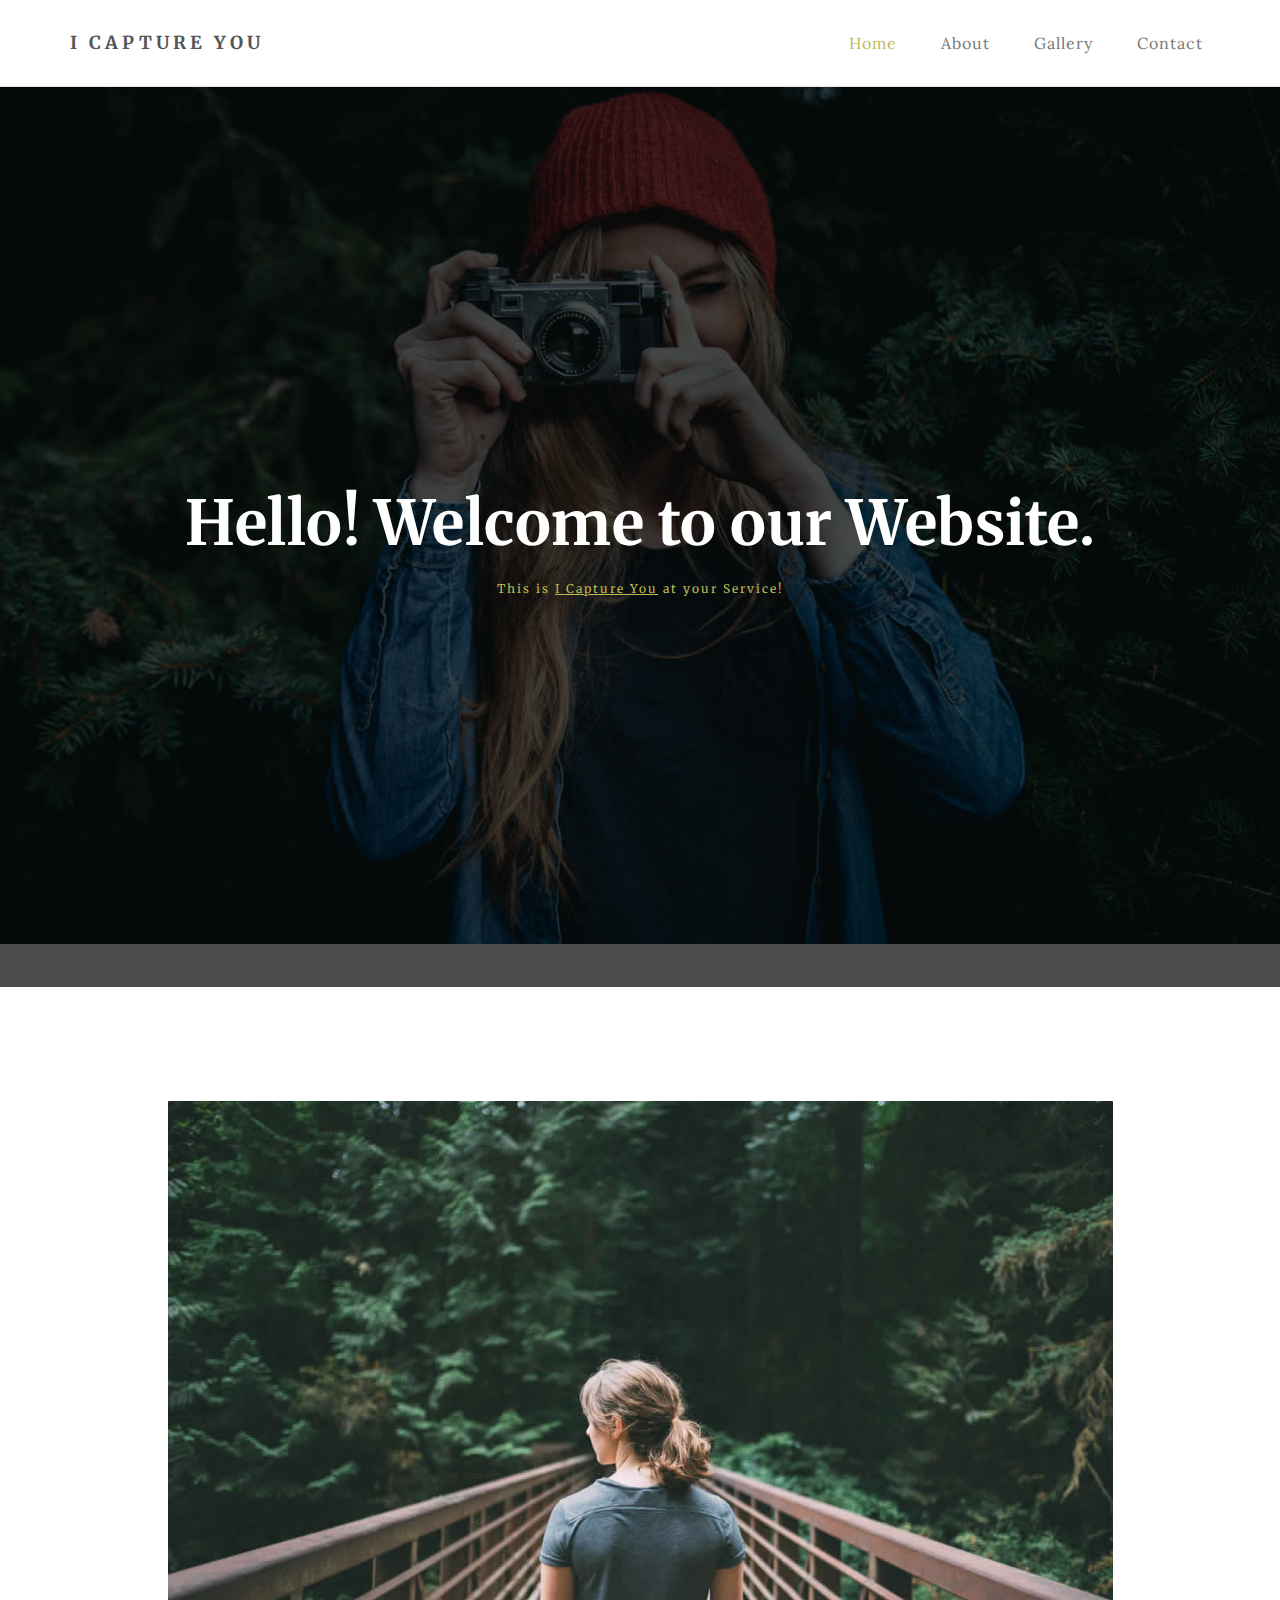
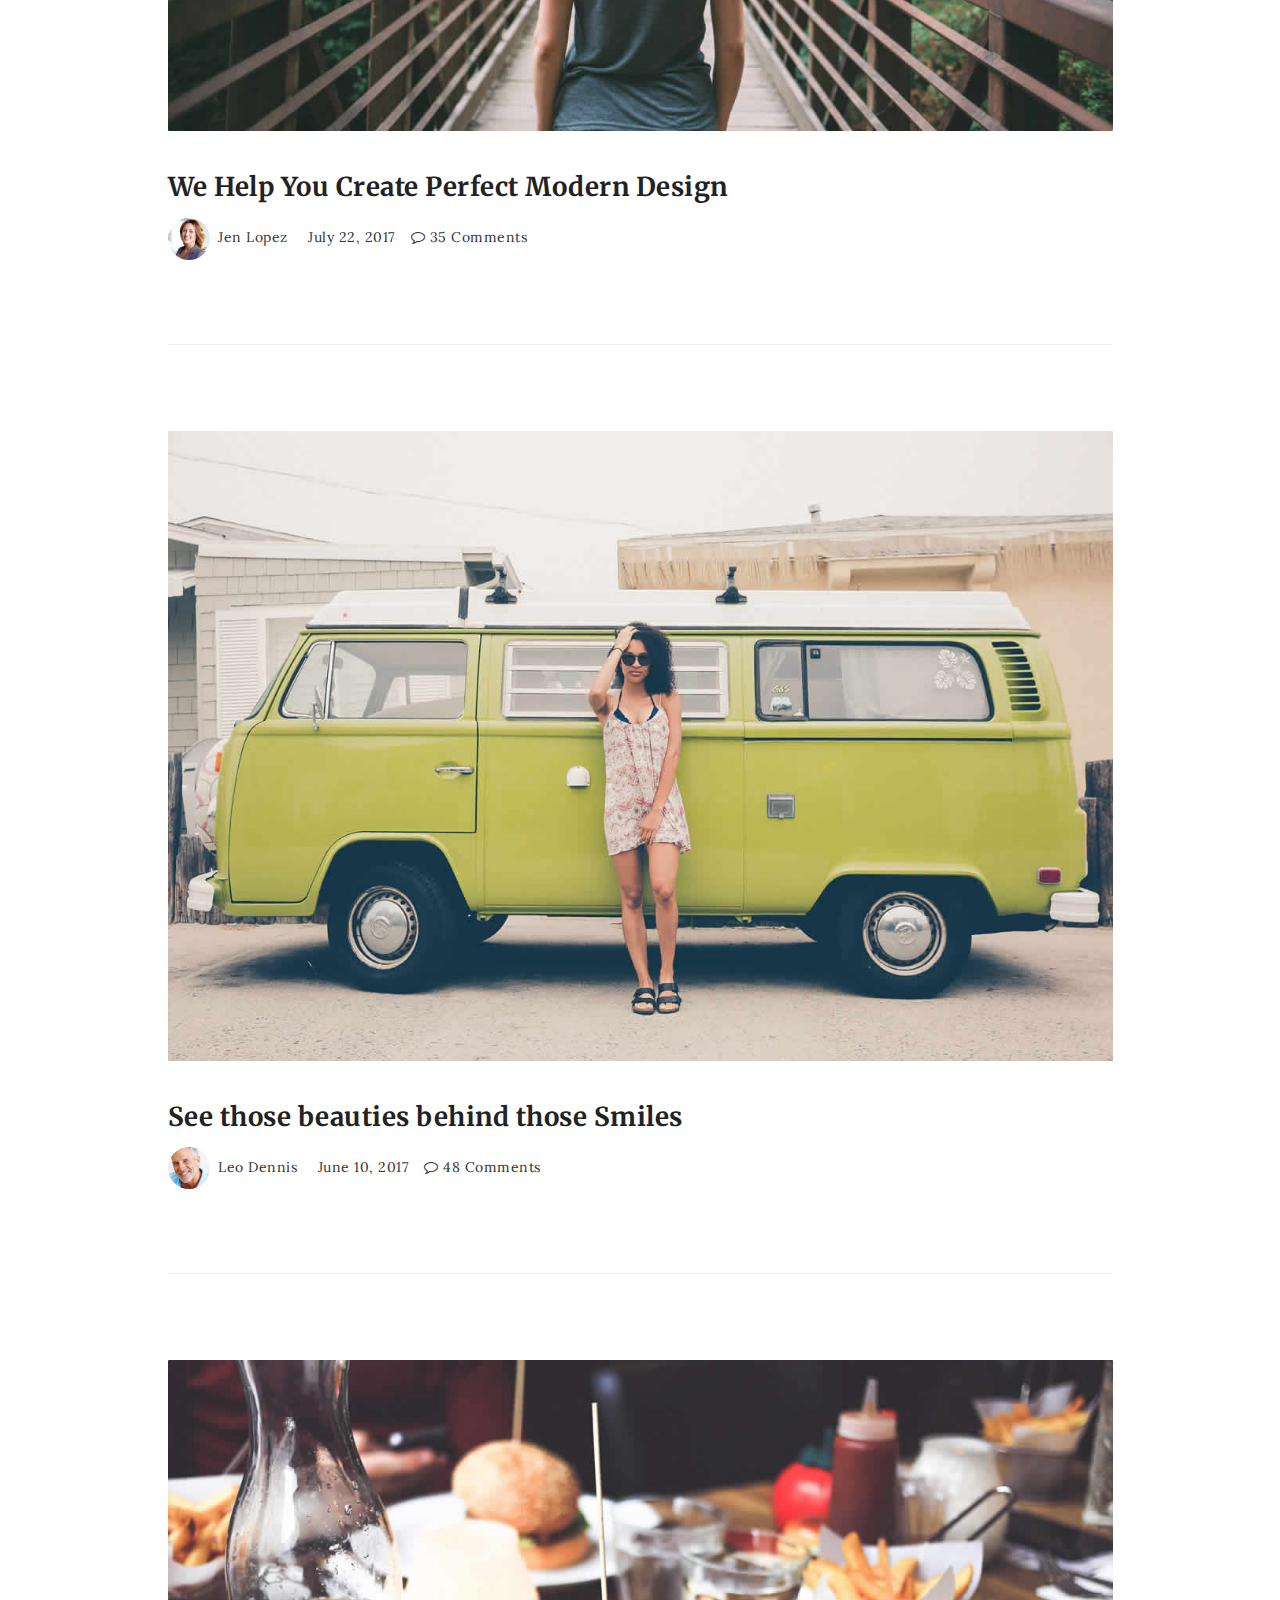
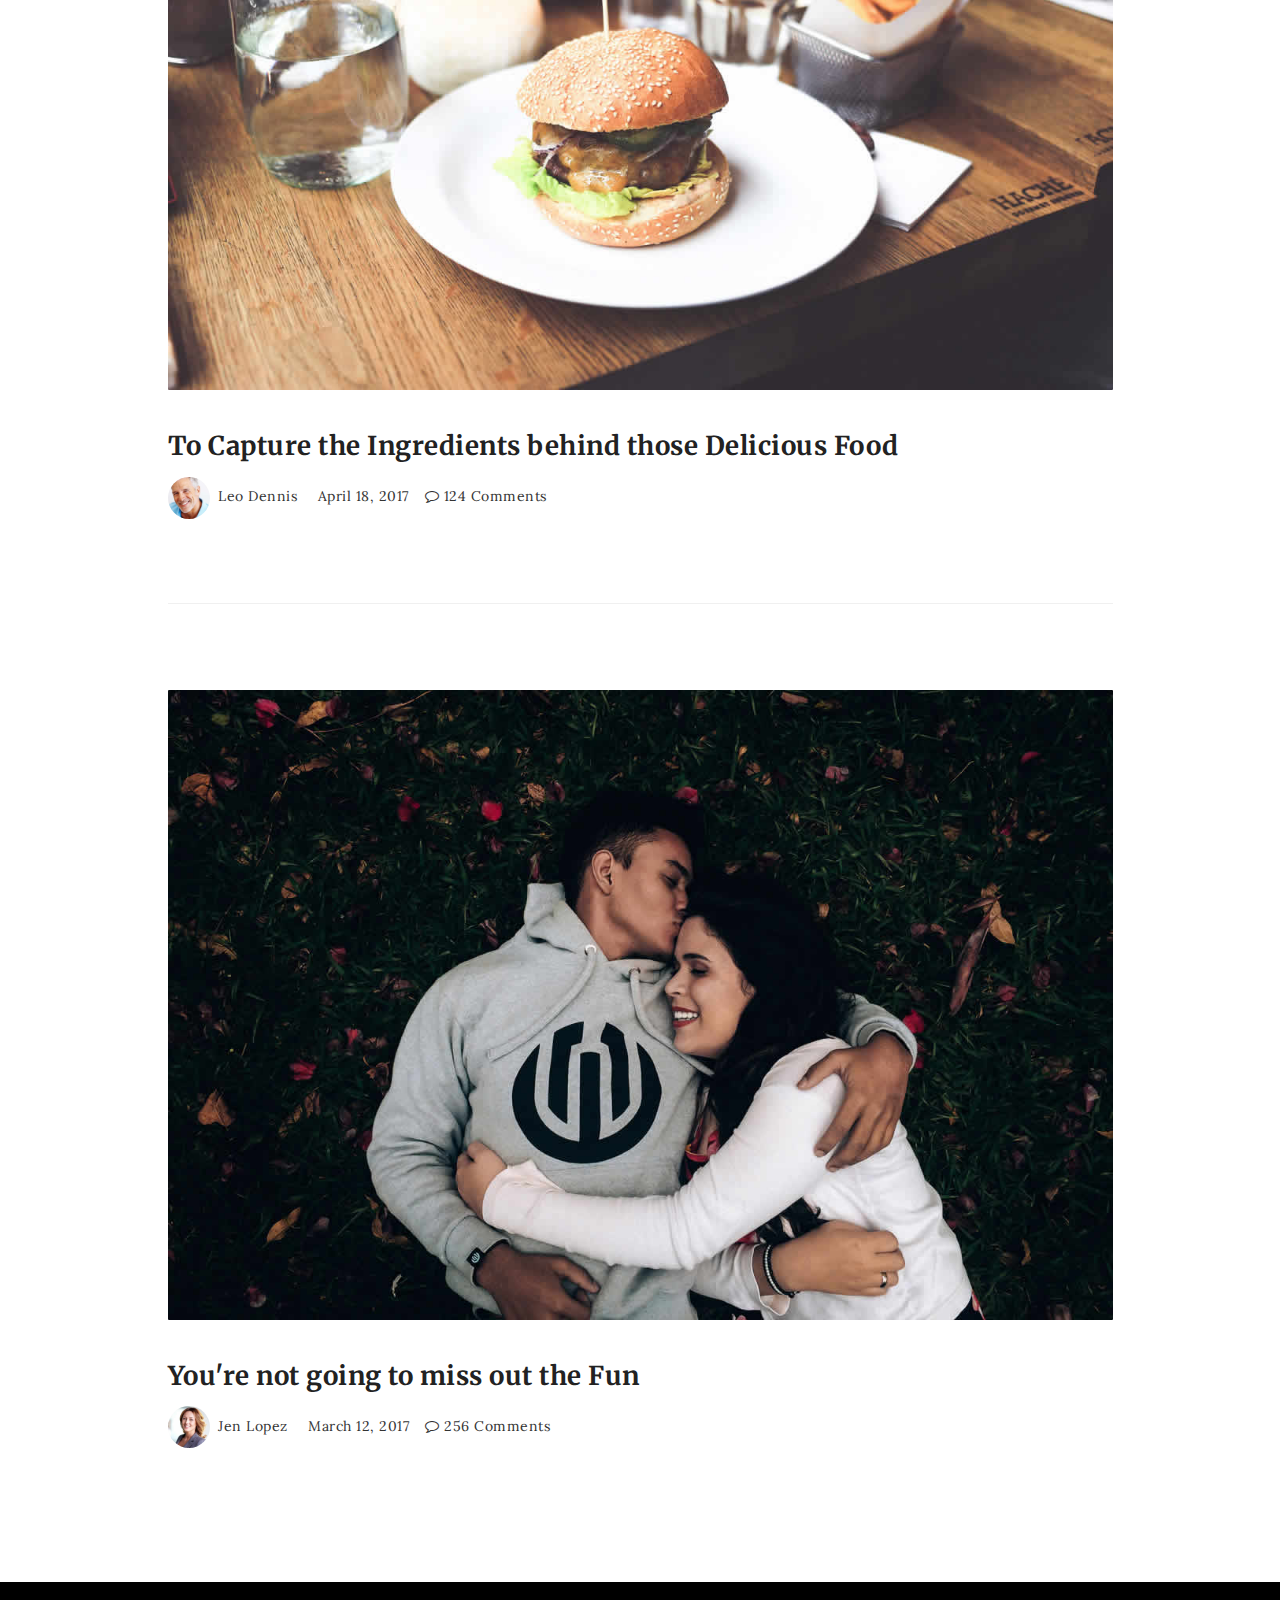
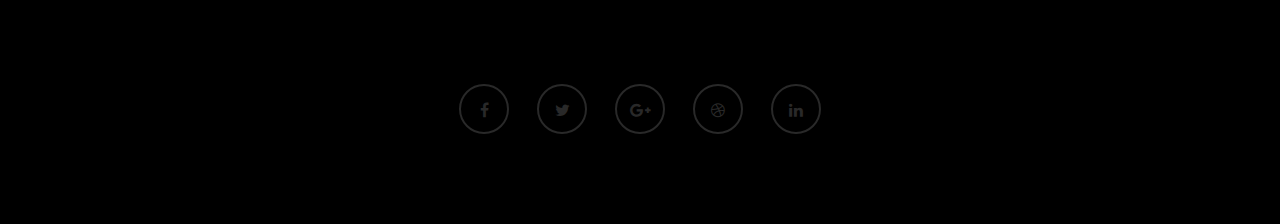
<file: index.html>
<!DOCTYPE html>
<html lang="en">
<head>

<meta charset="UTF-8">
<meta http-equiv="X-UA-Compatible" content="IE=Edge">
<meta name="description" content="">
<meta name="keywords" content="">
<meta name="author" content="">
<meta name="viewport" content="width=device-width, initial-scale=1, maximum-scale=1">

<title>I Capture You - Home Page</title>
<link rel="stylesheet" href="css/bootstrap.min.css">
<link rel="stylesheet" href="css/font-awesome.min.css">

<!-- Main css -->
<link rel="stylesheet" href="css/style.css">
<link href="https://fonts.googleapis.com/css?family=Lora|Merriweather:300,400" rel="stylesheet">

</head>
<body>

<!-- Navigation section  -->

<div class="navbar navbar-default navbar-static-top" role="navigation">
     <div class="container">

          <div class="navbar-header">
               <button class="navbar-toggle" data-toggle="collapse" data-target=".navbar-collapse">
                    <span class="icon icon-bar"></span>
                    <span class="icon icon-bar"></span>
                    <span class="icon icon-bar"></span>
               </button>
               <a href="index.html" class="navbar-brand">I Capture You</a>
          </div>
          <div class="collapse navbar-collapse">
               <ul class="nav navbar-nav navbar-right">
                    <li class="active"><a href="index.html">Home</a></li>
                    <li><a href="about.html">About</a></li>
                    <li><a href="gallery.html">Gallery</a></li>
                    <li><a href="contact.html">Contact</a></li>
               </ul>
          </div>

  </div>
</div>

<!-- Home Section -->

<section id="home" class="main-home parallax-section">
     <div class="overlay"></div>
     <div class="container">
          <div class="row">

               <div class="col-md-12 col-sm-12">
                    <h1>Hello! Welcome to our Website.</h1>
                    <h4>This is <u>I Capture You</u> at your Service!</h4>
               </div>

          </div>
     </div>
</section>

<!-- Blog Section -->

<section id="blog">
     <div class="container">
          <div class="row">

               <div class="col-md-offset-1 col-md-10 col-sm-12">
                    <div class="blog-post-thumb">
                         <div class="blog-post-image">
                              <a href="#">
                                   <img src="images/blog-image1.jpg" class="img-responsive" alt="Blog Image">
                              </a>
                         </div>
                         <div class="blog-post-title">
                              <h3><a href="#">We Help You Create Perfect Modern Design</a></h3>
                         </div>
                         <div class="blog-post-format">
                              <span><a href="#"><img src="images/author-image1.jpg" class="img-responsive img-circle"> Jen Lopez</a></span>
                              <span><i class="fa fa-date"></i> July 22, 2017</span>
                              <span><a href="#"><i class="fa fa-comment-o"></i> 35 Comments</a></span>
                         </div>
                    </div>

                    <div class="blog-post-thumb">
                         <div class="blog-post-image">
                              <a href="#">
                                   <img src="images/blog-image2.jpg" class="img-responsive" alt="Blog Image">
                              </a>
                         </div>
                         <div class="blog-post-title">
                              <h3><a href="#">See those beauties behind those Smiles</a></h3>
                         </div>
                         <div class="blog-post-format">
                              <span><a href="#"><img src="images/author-image2.jpg" class="img-responsive img-circle"> Leo Dennis</a></span>
                              <span><i class="fa fa-date"></i> June 10, 2017</span>
                              <span><a href="#"><i class="fa fa-comment-o"></i> 48 Comments</a></span>
                         </div>
                    </div>

                    <div class="blog-post-thumb">
                         <div class="blog-post-image">
                              <a href="#">
                                   <img src="images/blog-image3.jpg" class="img-responsive" alt="Blog Image">
                              </a>
                         </div>
                         <div class="blog-post-title">
                              <h3><a href="#">To Capture the Ingredients behind those Delicious Food</a></h3>
                         </div>
                         <div class="blog-post-format">
                              <span><a href="#"><img src="images/author-image2.jpg" class="img-responsive img-circle"> Leo Dennis</a></span>
                              <span><i class="fa fa-date"></i> April 18, 2017</span>
                              <span><a href="#"><i class="fa fa-comment-o"></i> 124 Comments</a></span>
                         </div>
                    </div>

                    <div class="blog-post-thumb">
                         <div class="blog-post-image">
                              <a href="#">
                                   <img src="images/blog-image4.jpg" class="img-responsive" alt="Blog Image">
                              </a>
                         </div>
                         <div class="blog-post-title">
                              <h3><a href="#">You're not going to miss out the Fun</a></h3>
                         </div>
                         <div class="blog-post-format">
                              <span><a href="#"><img src="images/author-image1.jpg" class="img-responsive img-circle"> Jen Lopez</a></span>
                              <span><i class="fa fa-date"></i> March 12, 2017</span>
                              <span><a href="#"><i class="fa fa-comment-o"></i> 256 Comments</a></span>
                         </div>
                    </div>
               </div>

          </div>
     </div>
</section>

<!-- Footer Section -->

<footer>
     <div class="container">
          <div class="row">

               <div class="col-md-12 col-sm-12">
                    <ul class="social-icon">
                         <li><a href="#" class="fa fa-facebook"></a></li>
                         <li><a href="#" class="fa fa-twitter"></a></li>
                         <li><a href="#" class="fa fa-google-plus"></a></li>
                         <li><a href="#" class="fa fa-dribbble"></a></li>
                         <li><a href="#" class="fa fa-linkedin"></a></li>
                    </ul>
               </div>
               
          </div>
     </div>
</footer>

<!-- Back top -->
<a href="#back-top" class="go-top"><i class="fa fa-angle-up"></i></a>

<!-- SCRIPTS -->

<script src="js/jquery.js"></script>
<script src="js/bootstrap.min.js"></script>
<script src="js/particles.min.js"></script>
<script src="js/app.js"></script>
<script src="js/jquery.parallax.js"></script>
<script src="js/smoothscroll.js"></script>
<script src="js/custom.js"></script>

</body>
</html>
</file>
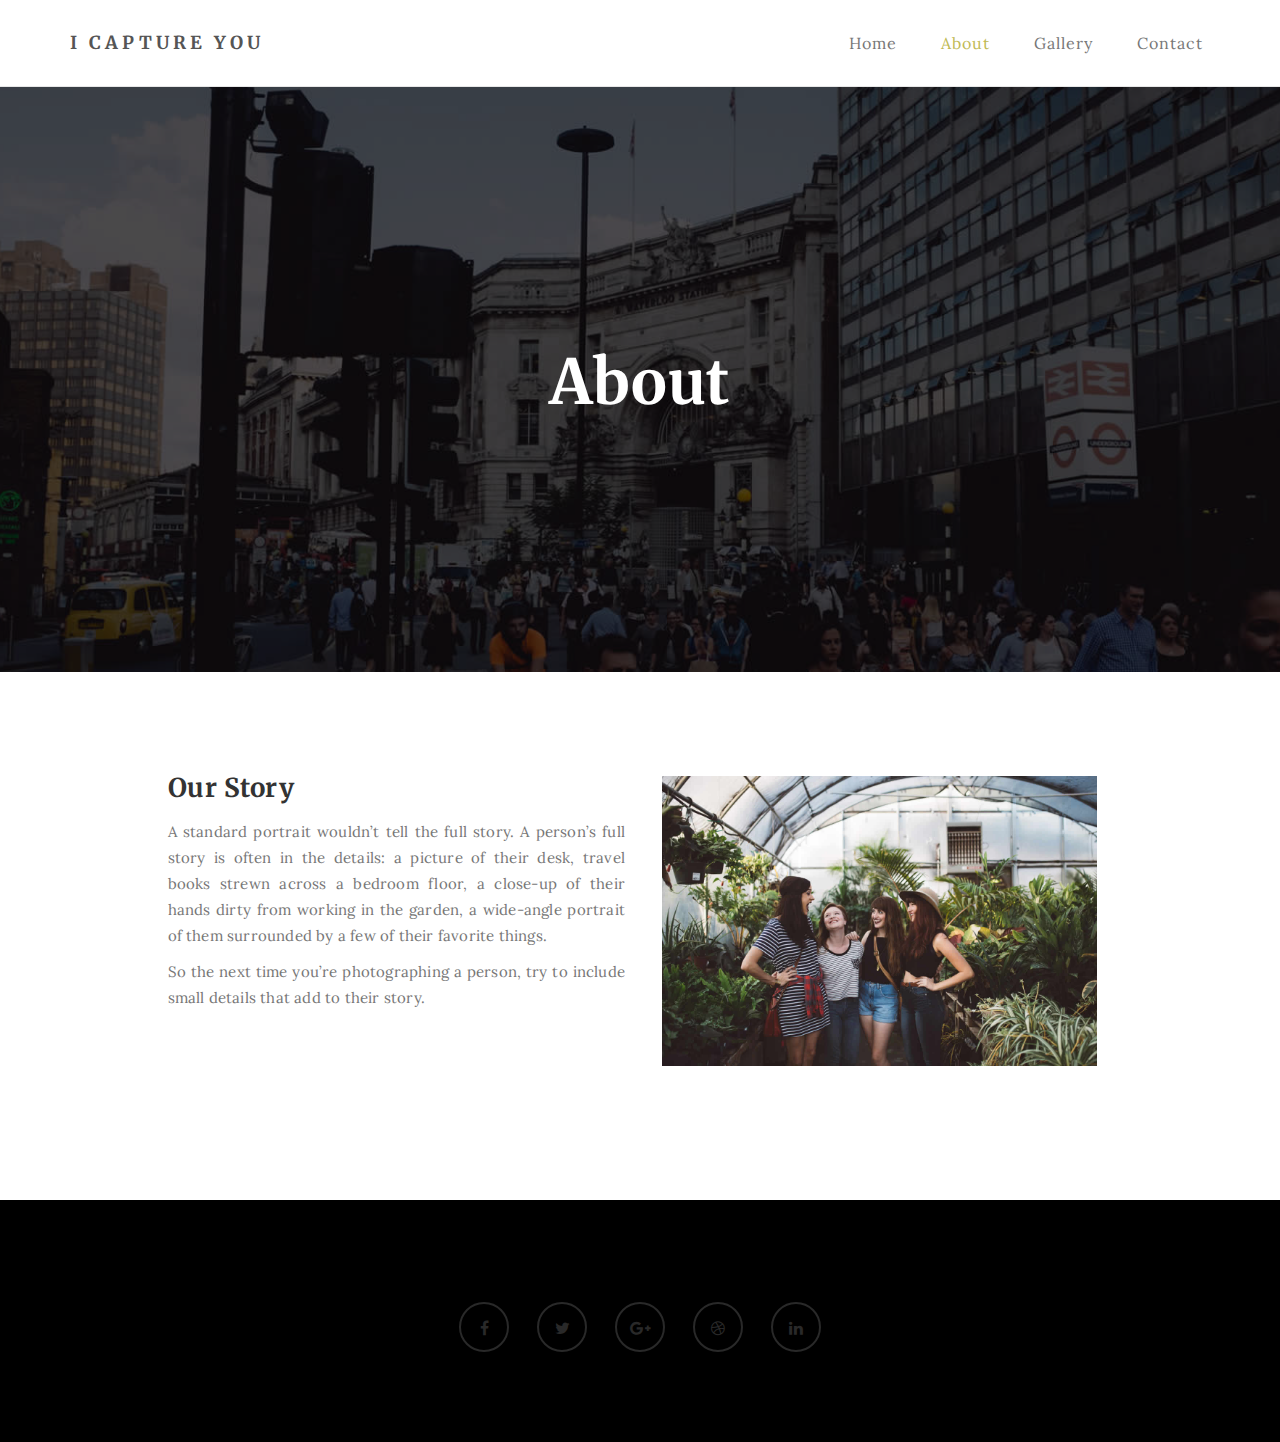
<file: about.html>
<!DOCTYPE html>
<html lang="en">
<head>

<meta charset="UTF-8">
<meta http-equiv="X-UA-Compatible" content="IE=Edge">
<meta name="description" content="">
<meta name="keywords" content="">
<meta name="author" content="">
<meta name="viewport" content="width=device-width, initial-scale=1, maximum-scale=1">

<title>I Capture You - About Page</title>
<link rel="stylesheet" href="css/bootstrap.min.css">
<link rel="stylesheet" href="css/font-awesome.min.css">

<!-- Main css -->
<link rel="stylesheet" href="css/style.css">
<link href="https://fonts.googleapis.com/css?family=Lora|Merriweather:300,400" rel="stylesheet">

</head>
<body>

<!-- Navigation section  -->

<div class="navbar navbar-default navbar-static-top" role="navigation">
     <div class="container">

          <div class="navbar-header">
               <button class="navbar-toggle" data-toggle="collapse" data-target=".navbar-collapse">
                    <span class="icon icon-bar"></span>
                    <span class="icon icon-bar"></span>
                    <span class="icon icon-bar"></span>
               </button>
               <a href="index.html" class="navbar-brand">I Capture You</a>
          </div>
          <div class="collapse navbar-collapse">
               <ul class="nav navbar-nav navbar-right">
                    <li><a href="index.html">Home</a></li>
                    <li class="active"><a href="about.html">About</a></li>
                    <li><a href="gallery.html">Gallery</a></li>
                    <li><a href="contact.html">Contact</a></li>
               </ul>
          </div>

  </div>
</div>

<!-- Home Section -->

<section id="home" class="main-about parallax-section">
     <div class="overlay"></div>
     <div class="container">
          <div class="row">

               <div class="col-md-12 col-sm-12">
                    <h1>About</h1>
               </div>

          </div>
     </div>
</section>

<!-- About Section -->

<section id="about">
     <div class="container">
          <div class="row">

               <div class="col-md-offset-1 col-md-10 col-sm-12">
                    <div class="col-md-6 col-sm-6">
                         <h3>Our Story</h3>
                         <p>A standard portrait wouldn’t tell the full story. A person’s full story is often in the details: a picture of their desk, travel books strewn across a bedroom floor, a close-up of their hands dirty from working in the garden, a wide-angle portrait of them surrounded by a few of their favorite things.</p>

                         <p>So the next time you’re photographing a person, try to include small details that add to their story.</p>
                    </div>

                    <div class="col-md-6 col-sm-6">
                         <img src="images/about-image.jpg" class="img-responsive" alt="About Image">
                    </div>

                    <div class="clearfix"></div>

                    
               </div>

          </div>
     </div>
</section>

<!-- Footer Section -->

<footer>
     <div class="container">
          <div class="row">

               <div class="col-md-12 col-sm-12">
                    <ul class="social-icon">
                         <li><a href="#" class="fa fa-facebook"></a></li>
                         <li><a href="#" class="fa fa-twitter"></a></li>
                         <li><a href="#" class="fa fa-google-plus"></a></li>
                         <li><a href="#" class="fa fa-dribbble"></a></li>
                         <li><a href="#" class="fa fa-linkedin"></a></li>
                    </ul>
               </div>
               
          </div>
     </div>
</footer>

<!-- Back top -->
<a href="#back-top" class="go-top"><i class="fa fa-angle-up"></i></a>

<!-- SCRIPTS -->

<script src="js/jquery.js"></script>
<script src="js/bootstrap.min.js"></script>
<script src="js/jquery.parallax.js"></script>
<script src="js/custom.js"></script>

</body>
</html>
</file>
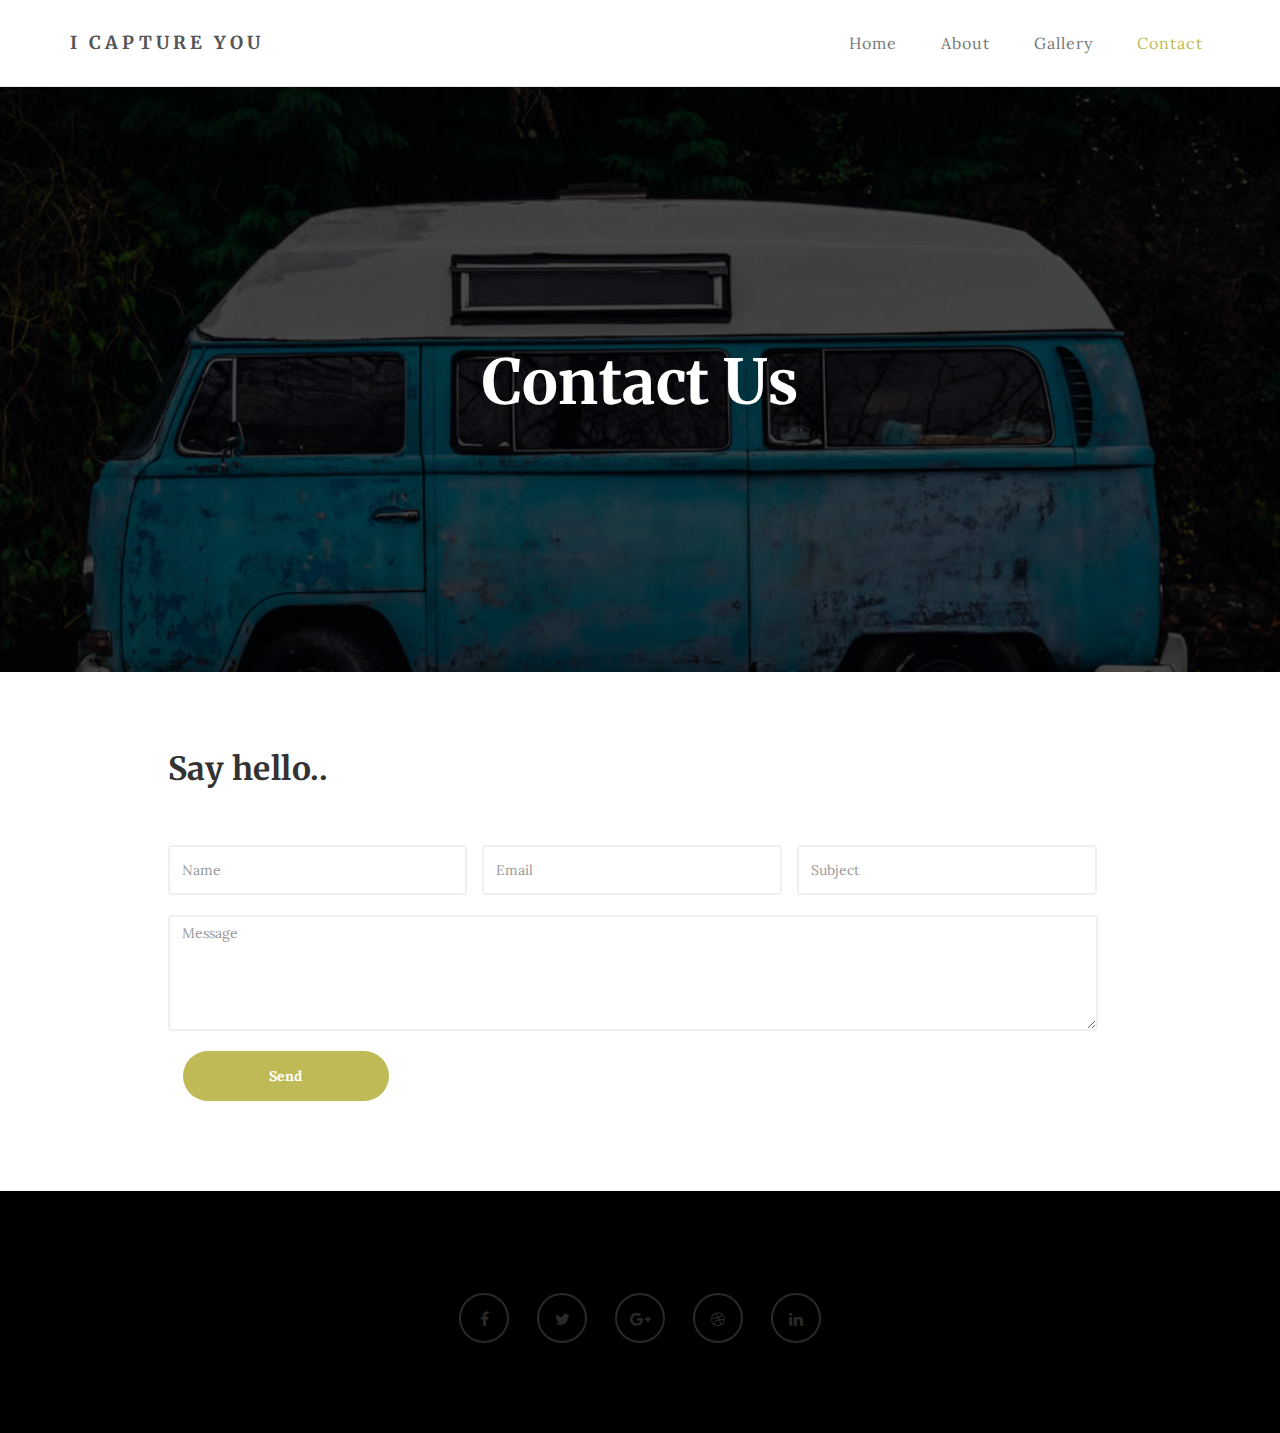
<file: contact.html>
<!DOCTYPE html>
<html lang="en">
<head>

<meta charset="UTF-8">
<meta http-equiv="X-UA-Compatible" content="IE=Edge">
<meta name="description" content="">
<meta name="keywords" content="">
<meta name="author" content="">
<meta name="viewport" content="width=device-width, initial-scale=1, maximum-scale=1">

<title>I Capture You - Contact Page</title>
<link rel="stylesheet" href="css/bootstrap.min.css">
<link rel="stylesheet" href="css/font-awesome.min.css">

<!-- Main css -->
<link rel="stylesheet" href="css/style.css">
<link href="https://fonts.googleapis.com/css?family=Lora|Merriweather:300,400" rel="stylesheet">

</head>
<body>

<!-- Navigation section  -->

<div class="navbar navbar-default navbar-static-top" role="navigation">
     <div class="container">

          <div class="navbar-header">
               <button class="navbar-toggle" data-toggle="collapse" data-target=".navbar-collapse">
                    <span class="icon icon-bar"></span>
                    <span class="icon icon-bar"></span>
                    <span class="icon icon-bar"></span>
               </button>
               <a href="index.html" class="navbar-brand">I Capture You</a>
          </div>
          <div class="collapse navbar-collapse">
               <ul class="nav navbar-nav navbar-right">
                    <li><a href="index.html">Home</a></li>
                    <li><a href="about.html">About</a></li>
                    <li><a href="gallery.html">Gallery</a></li>
                    <li class="active"><a href="contact.html">Contact</a></li>
               </ul>
          </div>

  </div>
</div>

<!-- Home Section -->

<section id="home" class="main-contact parallax-section">
     <div class="overlay"></div>
     <div class="container">
          <div class="row">

               <div class="col-md-12 col-sm-12">
                    <h1>Contact Us</h1>
               </div>

          </div>
     </div>
</section>

<!-- Contact Section -->

<section id="contact">
     <div class="container">
          <div class="row">

               <div class="col-md-offset-1 col-md-10 col-sm-12">
                    <h2>Say hello..</h2>

                    <form action="#" method="post">
                         <div class="col-md-4 col-sm-4">
                              <input name="name" type="text" class="form-control" id="name" placeholder="Name">
                         </div>
                         <div class="col-md-4 col-sm-4">
                              <input name="email" type="email" class="form-control" id="email" placeholder="Email">
                      	 </div>
                         <div class="col-md-4 col-sm-4">
                              <input name="subject" type="text" class="form-control" id="subject" placeholder="Subject">
                      	 </div>
                         <div class="col-md-12 col-sm-12">
                              <textarea name="message" rows="5" class="form-control" id="message" placeholder="Message"></textarea>
                         </div>
                         <div class="col-md-3 col-sm-6">
                              <input name="submit" type="submit" class="form-control" id="submit" value="Send">
                         </div>
                    </form>
               </div>

          </div>
     </div>
</section>

<!-- Footer Section -->

<footer>
     <div class="container">
          <div class="row">

               <div class="col-md-12 col-sm-12">
                    <ul class="social-icon">
                         <li><a href="#" class="fa fa-facebook"></a></li>
                         <li><a href="#" class="fa fa-twitter"></a></li>
                         <li><a href="#" class="fa fa-google-plus"></a></li>
                         <li><a href="#" class="fa fa-dribbble"></a></li>
                         <li><a href="#" class="fa fa-linkedin"></a></li>
                    </ul>
               </div>
               
          </div>
     </div>
</footer>

<!-- Back top -->
<a href="#back-top" class="go-top"><i class="fa fa-angle-up"></i></a>

<!-- SCRIPTS -->

<script src="js/jquery.js"></script>
<script src="js/bootstrap.min.js"></script>
<script src="js/jquery.parallax.js"></script>
<script src="js/custom.js"></script>

</body>
</html>
</file>
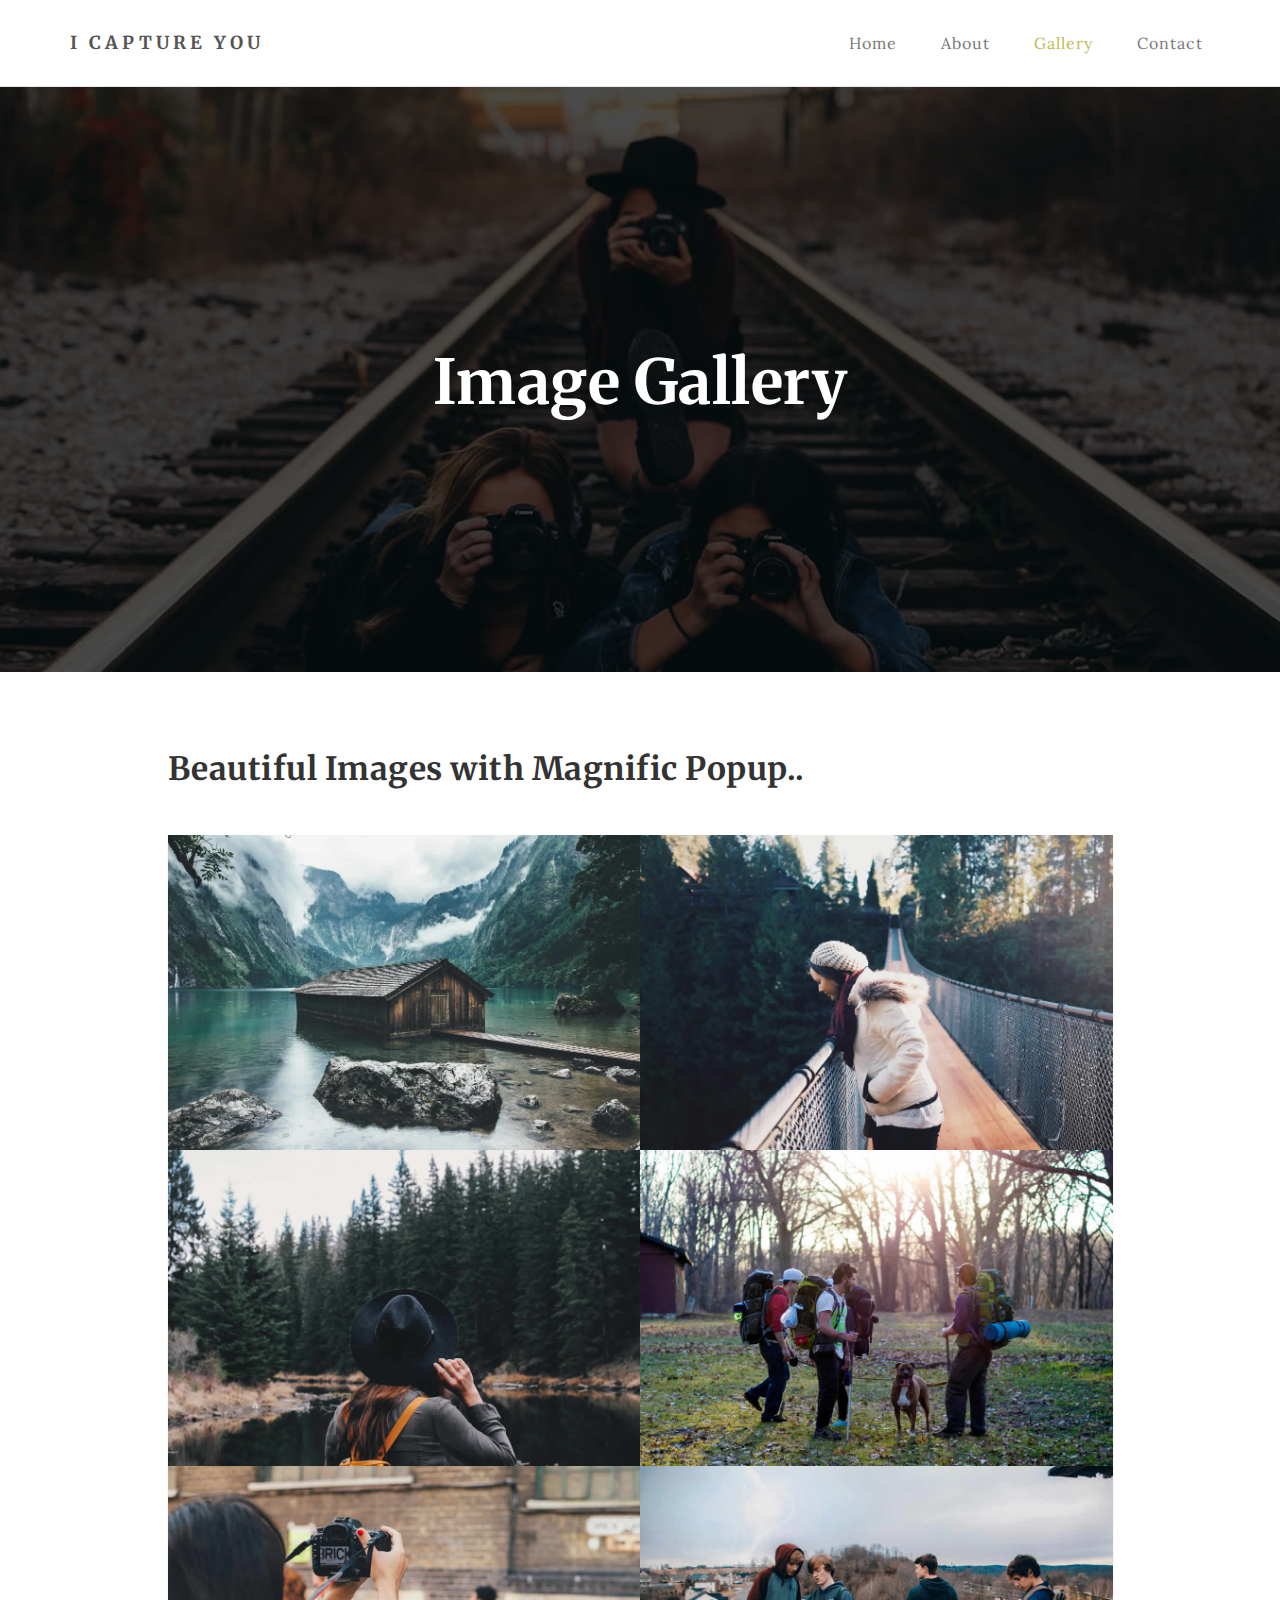
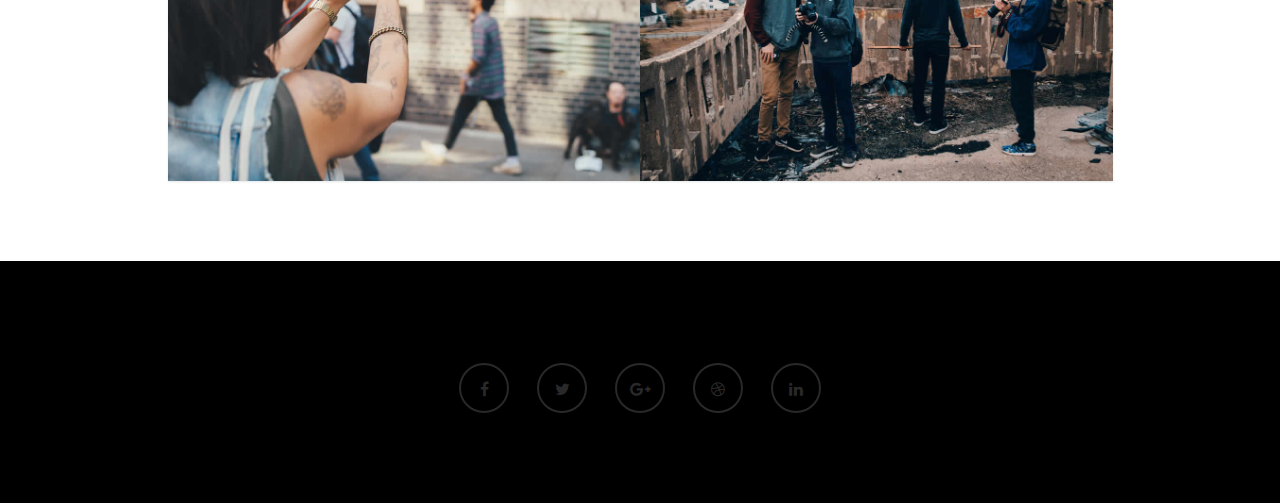
<file: gallery.html>
<!DOCTYPE html>
<html lang="en">
<head>

<meta charset="UTF-8">
<meta http-equiv="X-UA-Compatible" content="IE=Edge">
<meta name="description" content="">
<meta name="keywords" content="">
<meta name="author" content="">
<meta name="viewport" content="width=device-width, initial-scale=1, maximum-scale=1">

<title>I Capture You - Gallery Page</title>
<link rel="stylesheet" href="css/bootstrap.min.css">
<link rel="stylesheet" href="css/font-awesome.min.css">
<link rel="stylesheet" href="css/magnific-popup.css">

<!-- Main css -->
<link rel="stylesheet" href="css/style.css">
<link href="https://fonts.googleapis.com/css?family=Lora|Merriweather:300,400" rel="stylesheet">

</head>
<body>

<!-- Navigation section  -->

<div class="navbar navbar-default navbar-static-top" role="navigation">
     <div class="container">

          <div class="navbar-header">
               <button class="navbar-toggle" data-toggle="collapse" data-target=".navbar-collapse">
                    <span class="icon icon-bar"></span>
                    <span class="icon icon-bar"></span>
                    <span class="icon icon-bar"></span>
               </button>
               <a href="index.html" class="navbar-brand">I Capture You</a>
          </div>
          <div class="collapse navbar-collapse">
               <ul class="nav navbar-nav navbar-right">
                    <li><a href="index.html">Home</a></li>
                    <li><a href="about.html">About</a></li>
                    <li class="active"><a href="gallery.html">Gallery</a></li>
                    <li><a href="contact.html">Contact</a></li>
               </ul>
          </div>

  </div>
</div>

<!-- Home Section -->

<section id="home" class="main-gallery parallax-section">
     <div class="overlay"></div>
     <div class="container">
          <div class="row">

               <div class="col-md-12 col-sm-12">
                    <h1>Image Gallery</h1>
               </div>

          </div>
     </div>
</section>

<!-- Gallery Section -->

<section id="gallery">
     <div class="container">
          <div class="row">

               <div class="col-md-offset-1 col-md-10 col-sm-12">
                    <h2>Beautiful Images with Magnific Popup..</h2>
                    <span></span>
                    <div class="col-md-6 col-sm-6">
                         <div class="gallery-thumb">
                              <a href="images/gallery-image1.jpg" class="image-popup">
                                   <img src="images/gallery-image1.jpg" class="img-responsive" alt="Gallery Image">
                              </a>
                         </div>
                    </div>

                    <div class="col-md-6 col-sm-6">
                         <div class="gallery-thumb">
                              <a href="images/gallery-image2.jpg" class="image-popup">
                                   <img src="images/gallery-image2.jpg" class="img-responsive" alt="Gallery Image">
                              </a>
                         </div>
                    </div>

                    <div class="col-md-6 col-sm-6">
                         <div class="gallery-thumb">
                              <a href="images/gallery-image3.jpg" class="image-popup">
                                   <img src="images/gallery-image3.jpg" class="img-responsive" alt="Gallery Image">
                              </a>
                         </div>
                    </div>

                    <div class="col-md-6 col-sm-6">
                         <div class="gallery-thumb">
                              <a href="images/gallery-image4.jpg" class="image-popup">
                                   <img src="images/gallery-image4.jpg" class="img-responsive" alt="Gallery Image">
                              </a>
                         </div>
                    </div>

                    <div class="col-md-6 col-sm-6">
                         <div class="gallery-thumb">
                              <a href="images/gallery-image5.jpg" class="image-popup">
                                   <img src="images/gallery-image5.jpg" class="img-responsive" alt="Gallery Image">
                              </a>
                         </div>
                    </div>

                    <div class="col-md-6 col-sm-6">
                         <div class="gallery-thumb">
                              <a href="images/gallery-image6.jpg" class="image-popup">
                                   <img src="images/gallery-image6.jpg" class="img-responsive" alt="Gallery Image">
                              </a>
                         </div>
                    </div>
               </div>

          </div>
     </div>
</section>

<!-- Footer Section -->

<footer>
     <div class="container">
          <div class="row">

               <div class="col-md-12 col-sm-12">
                    <ul class="social-icon">
                         <li><a href="#" class="fa fa-facebook"></a></li>
                         <li><a href="#" class="fa fa-twitter"></a></li>
                         <li><a href="#" class="fa fa-google-plus"></a></li>
                         <li><a href="#" class="fa fa-dribbble"></a></li>
                         <li><a href="#" class="fa fa-linkedin"></a></li>
                    </ul>
               </div>
               
          </div>
     </div>
</footer>

<!-- Back top -->
<a href="#back-top" class="go-top"><i class="fa fa-angle-up"></i></a>

<!-- SCRIPTS -->

<script src="js/jquery.js"></script>
<script src="js/bootstrap.min.js"></script>
<script src="js/jquery.magnific-popup.min.js"></script>
<script src="js/magnific-popup-options.js"></script>
<script src="js/jquery.parallax.js"></script>
<script src="js/custom.js"></script>

</body>
</html>
</file>
<file: css/style.css>
body {
		background: #ffffff;
    font-family: 'Lora', serif;
    font-style: normal;
		font-weight: 300;
    overflow-x: hidden;
}


/*---------------------------------------
    Typorgraphy              
-----------------------------------------*/

h1,h2,h3,h4,h5,h6 {
  font-family: 'Merriweather', serif;
  font-style: normal;
  font-weight: bold;
  letter-spacing: 0.5px;
}

h1 {
    font-size: 62px;
    padding-bottom: 14px;
    margin-bottom: 0px;
}

h2 {
  font-size: 32px;
}

h2,h3 {
  padding-bottom: 6px;
}

h3 {
  font-size: 26px;
}

h4 {
  color: #666;
  font-size: 12px;
  font-weight: normal;
  letter-spacing: 2px;
}

p {
    color: #777;
    font-size: 15px;
    font-weight: 300;
    line-height: 26px;
    letter-spacing: 0.2px;
}

.btn-success:focus {
  background-color: #000;
  border-color: transparent;
}


/*---------------------------------------
    General               
-----------------------------------------*/

html{
  -webkit-font-smoothing: antialiased;
}

a {
  color: #4d638c;
  -webkit-transition: 0.5s;
  -o-transition: 0.5s;
  transition: 0.5s;
  text-decoration: none !important;
}
a:hover, a:active, a:focus {
  color: #4d638c;
  outline: none;
}

* {
  -webkit-box-sizing: border-box;
  -moz-box-sizing: border-box;
  box-sizing: border-box;
}

*:before,
*:after {
  -webkit-box-sizing: border-box;
  -moz-box-sizing: border-box;
  box-sizing: border-box;
}

#about, 
#gallery,
#contact,
#blog, 
#blog-single-post {
  padding-top: 60px;
  padding-bottom: 80px;
}

.main-about,
.main-single-post,
.main-gallery,
.main-contact {
  height: 65vh;
}

.overlay {
  background: rgba(0,0,0,0.7 );
  width: 100%;
  height: 100vh;
  position: absolute;
  top: 0;
  left: 0;
  right: 0;
  bottom: 0;
}

.parallax-section {
  background-attachment: fixed !important;
  background-size: cover !important;
  overflow: hidden;
}


/*---------------------------------------
    Main Navigation             
-----------------------------------------*/

.navbar-default {
    background: #ffffff;
    margin: 0 !important;
    padding: 18px 0;
}

.navbar-default .navbar-brand {
  color: #555;
  font-family: 'Merriweather', serif;
  font-weight: bold;
  text-transform: uppercase;
  letter-spacing: 4px;
  margin: 0;
}

.navbar-default .navbar-nav li a {
    color: #777;
    font-size: 16px;
    letter-spacing: 1px;
    -webkit-transition: all 0.4s ease-in-out;
    transition: all 0.4s ease-in-out;
    padding-right: 22px;
    padding-left: 22px;
}

.navbar-default .navbar-nav > li a:hover {
    color: #bfba55 !important;
}

.navbar-default .navbar-nav > li > a:hover,
.navbar-default .navbar-nav > li > a:focus {
    color: #606066;
    background-color: transparent;
}

.navbar-default .navbar-nav li a:hover,
 .navbar-default .navbar-nav .active > a {
    color: #bfba55;
  }

.navbar-default .navbar-nav > .active > a,
.navbar-default .navbar-nav > .active > a:hover,
.navbar-default .navbar-nav > .active > a:focus {
    color: #bfba55;
    background-color: transparent;
}

.navbar-default .navbar-toggle {
     border: none;
     padding-top: 10px;
  }

.navbar-default .navbar-toggle .icon-bar {
    background: #bfba55;
    border-color: transparent;
  }

.navbar-default .navbar-toggle:hover,
.navbar-default .navbar-toggle:focus { 
  background-color: transparent;
}



/*---------------------------------------
    Home section              
-----------------------------------------*/

#home {
    background-size: cover;
    background-position: center center;
    color: #ffffff;
    display: -webkit-box;
    display: -webkit-flex;
     display: -ms-flexbox;
    display: flex;
    -webkit-box-align: center;
    -webkit-align-items: center;
    -ms-flex-align: center;
     align-items: center;
    position: relative;
    text-align: center;
}

.main-home {
  background: url('../images/home-bg.jpg') no-repeat;
  height: 100vh;
}

.main-about {
  background: url('../images/about-bg.jpg') no-repeat;
}

.main-gallery {
  background: url('../images/gallery-bg.jpg') no-repeat;
}

.main-contact {
  background: url('../images/contact-bg.jpg') no-repeat;
}

#particles-js {
  position: absolute;
  width: 100%;
  height: 100vh;
  top: 0;
  left: 0;
}

#home h4 {
  color: #bfba55;
}

#home .btn {
  background: #ffffff;
  border: 2px solid #ffffff;
  border-radius: 100px;
  color: #444;
  font-family: 'Merriweather', serif;
  font-size: 10px;
  font-weight: bold;
  letter-spacing: 2px;
  text-transform: uppercase;
  padding: 13px 22px;
  margin-top: 42px;
  transition: all 0.4s ease-in-out;
}

#home .btn:hover {
  background: transparent;
  border-color: #ffffff;
  color: #ffffff;
}



/*---------------------------------------
   About section              
-----------------------------------------*/

#about .col-md-6 {
  padding-top: 22px;
  padding-bottom: 32px;
}

#about .col-md-6 img {
  padding: 22px 0px 22px 22px;
}

#about .col-md-4 {
  padding-bottom: 32px;
}

#about .col-md-4 img {
  padding-top: 12px;
}



/*---------------------------------------
   Gallery section              
-----------------------------------------*/

#gallery span {
  display: block;
  padding-bottom: 32px;
}

#gallery .col-md-6 {
  padding-left: 0px;
  padding-right: 0px;
}

#gallery .gallery-thumb {
  background-color: #ffffff;
  box-shadow: 0px 1px 2px 0px rgba(90, 91, 95, 0.15);
  cursor: pointer;
  display: block;
  position: relative;
  top: 0px;
  transition: all 0.4s ease-in-out;
}

#gallery .gallery-thumb:hover {
  box-shadow: 0px 16px 22px 0px rgba(90, 91, 95, 0.3);
  top: -5px;
}

#gallery .gallery-thumb img {
  width: 100%;
}

#gallery .col-md-12 p {
  padding-top: 22px;
  text-align: center;
}



/*---------------------------------------
   Contact section              
-----------------------------------------*/

#contact .col-md-4 {
  padding-left: 0px;
}

#contact .col-md-12 {
  padding-left: 0;
}

#contact form {
  padding-top: 32px;
}

#contact .form-control {
  border: 2px solid #f0f0f0;
  box-shadow: none;
  margin-top: 10px;
  margin-bottom: 10px;
  transition: all 0.4s ease-in-out;
}

#contact .form-control:hover {
  border-color: #555;
}

#contact input {
  height: 50px;
}

#contact input[type="submit"] {
  background: #bfba55;
  border-radius: 100px;
  border: none;
  color: #ffffff;
  font-weight: bold;
  transition: all 0.4s ease-in-out;
}

#contact input[type="submit"]:hover {
  background: #333;
}



/*---------------------------------------
   Blog section              
-----------------------------------------*/

.blog-post-thumb {
  border-bottom: 1px solid #f0f0f0;
  padding-top: 32px;
  padding-bottom: 62px;
  margin-bottom: 32px;
}

.blog-post-thumb:last-child {
  border-bottom: 0px;
  padding-bottom: 32px;
  margin-bottom: 0px;
}

.blog-post-image,
.blog-post-video {
  padding-top: 22px;
  padding-bottom: 22px;
  width: 100%;
}

#about img,
.blog-post-image img {
  border-radius: 1px;
}

.blog-post-title a {
  color: #222;
}

.blog-post-title a:hover {
  color: #bfba55;
}

.blog-post-format {
  padding-bottom: 22px;
}

.blog-post-format span {
  letter-spacing: 0.5px;
  padding-right: 12px;
}

.blog-post-format span a {
  color: #333;
}

.blog-post-format span img {
  display: inline-block;
  width: 42px;
  margin-right: 4px;
}

.blog-post-des blockquote {
  margin: 22px;
}

.blog-post-des .btn {
  border-radius: 100px;
  color: #777;
  font-weight: bold;
  letter-spacing: 1px;
  padding: 14px 28px;
  margin-top: 26px;
  transition: all 0.4s ease-in-out;
}

.blog-post-des .btn:hover {
  background: #bfba55;
  border-color: transparent;
  color: #ffffff;
}

.blog-author {
  border-top: 1px solid #f0f0f0;
  border-bottom: 1px solid #f0f0f0;
  padding-top: 32px;
  padding-bottom: 32px;
  margin-top: 42px;
  margin-bottom: 42px;
}

.blog-author .media img {
  display: inline-block;
  width: 90px;
  margin-right: 12px;
}

.blog-author .media a,
.blog-comment .media h3 {
  color: #444;
  font-size: 18px;
  letter-spacing: 1px;
}

.blog-comment {
  border-bottom: 1px solid #f0f0f0;
  padding-bottom: 32px;
  margin-bottom: 42px;
}

.blog-comment .media:nth-child(2) {
  padding-top: 22px;
}

.blog-comment .media img {
  width: 82px;
  margin-right: 12px;
}

.blog-comment .media h3 {
  display: inline-block;
  padding-right: 14px;
}


.blog-comment-form h3 {
  padding-bottom: 18px;
}

#about .col-md-6, #about .col-md-4,
.blog-comment-form .col-md-4 {
  padding-left: 0px;
  text-align: justify;
}

.blog-comment-form .form-control {
  box-shadow: none;
  border: 2px solid #f0f0f0;
  margin-top: 10px;
  margin-bottom: 10px;
  transition: all 0.4s ease-in-out;
}

.blog-comment-form .form-control:hover {
  border-color: #555;
}

.blog-comment-form input {
  height: 45px;
}

.blog-comment-form input[type="submit"] {
  background: #bfba55;
  border-radius: 100px;
  border: none;
  color: #ffffff;
  font-weight: bold;
  transition: all 0.4s ease-in-out;
}

.blog-comment-form input[type="submit"]:hover {
  background: #333;
  border-color: transparent;
  color: #ffffff;
}



/*---------------------------------------
   Blog Single Post section              
-----------------------------------------*/

#blog-single-post .blog-single-post-image {
  padding-top: 22px;
}

#blog-single-post .blog-single-post-image .col-md-4 {
  padding-left: 0px;
  padding-right: 0px;
  padding-bottom: 22px;
}

#blog-single-post .blog-single-post-image img {
  border-radius: 1px;
  padding-right: 12px;
}

#blog-single-post .blog-post-des h3 {
  padding-top: 16px;
}



/*---------------------------------------
   Footer section              
-----------------------------------------*/

footer {
    background: #000;
    color: #ffffff;
    padding: 80px 0px;
    position: relative;
}

footer .col-md-4 .fa {
  color: #ffffff;
  padding-right: 8px;
}

footer hr {
  border-color: #121212;
  margin-top: 62px;
  margin-bottom: 42px;
}

footer .footer-copyright {
  padding-top: 12px;
}



/* Back top */
.go-top {
  background-color: #ffffff;
  box-shadow: 1px 1.732px 12px 0px rgba( 0, 0, 0, .14 ), 1px 1.732px 3px 0px rgba( 0, 0, 0, .12 );
  transition : all 1s ease;
  bottom: 2em;
  right: 2em;
  color: #333;
  font-size: 24px;
  display: none;
  position: fixed;
  text-decoration: none;
  width: 40px;
  height: 40px;
  line-height: 38px;
  text-align: center;
  border-radius: 100%;
}

.go-top:hover {
    background: #bfba55;
    color: #ffffff;
}



/*---------------------------------------
   Social icon             
-----------------------------------------*/

.social-icon {
    position: relative;
    padding: 0;
    margin: 0;
    text-align: center;
}

.social-icon li {
    display: inline-block;
    list-style: none;
}

.social-icon li a {
    border: 2px solid #292929;
    color: #292929;
    border-radius: 100px;
    cursor: pointer;
    font-size: 16px;
    text-decoration: none;
    transition: all 0.4s ease-in-out;
    width: 50px;
    height: 50px;
    line-height: 50px;
    text-align: center;
    vertical-align: middle;
    position: relative;
    margin: 22px 12px 10px 12px;
}

.social-icon li a:hover {
    border-color: #bfba55;
    color: #bfba55;
    transform: scale(1.1);
}



/*---------------------------------------
   Mobile Responsive         
-----------------------------------------*/

@media (max-width: 980px) {

  .main-about,
  .main-single-post,  
  .main-gallery,
  .main-contact {
    height: 35vh;
  }

}


@media (max-width: 768px) {

  h1 {
    font-size: 52px;
  }

  h2 {
    font-size: 26px;
  }

  #about .col-md-6 img {
    padding-left: 0px;
  }

  #blog-single-post .blog-single-post-image img {
    padding-bottom: 22px;
  }

  footer .col-md-4 {
    padding-top: 22px;
  }

}


@media (max-width: 650px) {

  h1 {
    font-size: 42px;
  }

  #about, #gallery,
  #contact,
  #blog, #blog-single-post {
    padding-top: 60px;
    padding-bottom: 60px;
  }

}
</file>
